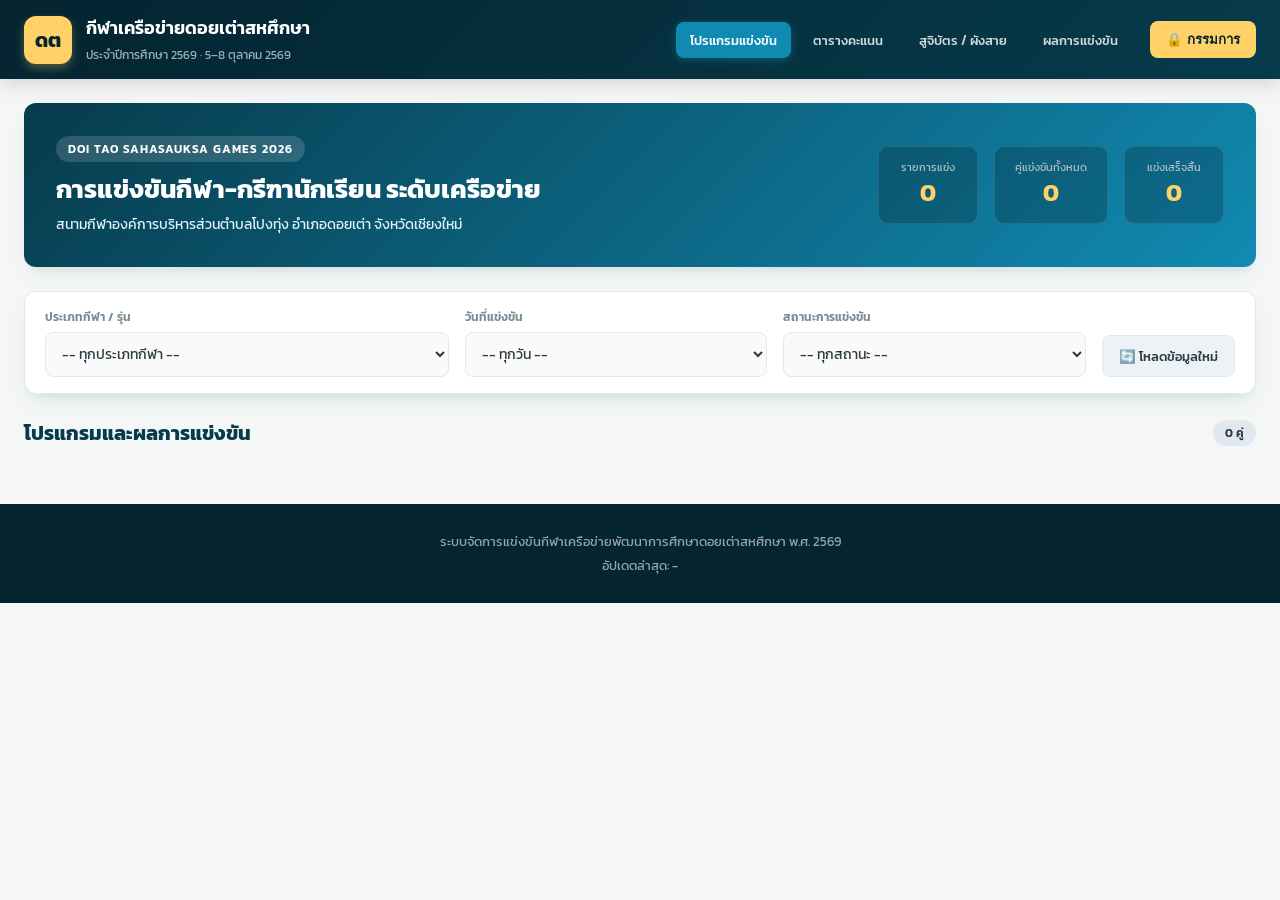
<file: index.html>
<!doctype html>
<html lang="th">
<head>
  <meta charset="UTF-8">
  <meta name="viewport" content="width=device-width, initial-scale=1.0">
  <title>การแข่งขันกีฬา-กรีฑานักเรียน เครือข่ายดอยเต่าสหศึกษา 2569</title>
  <link rel="stylesheet" href="style.css">
</head>
<body>
  <header class="site-header">
    <div class="header-inner">
      <div class="brand">
        <div class="brand-badge">ดต</div>
        <div>
          <strong>กีฬาเครือข่ายดอยเต่าสหศึกษา</strong>
          <small>ประจำปีการศึกษา 2569 · 5–8 ตุลาคม 2569</small>
        </div>
      </div>
      <nav class="nav">
        <button class="nav-btn active" data-view="schedule">โปรแกรมแข่งขัน</button>
        <button class="nav-btn" data-view="standings">ตารางคะแนน</button>
        <button class="nav-btn" data-view="bracket">สูจิบัตร / ผังสาย</button>
        <button class="nav-btn" data-view="results">ผลการแข่งขัน</button>
        <button class="judge-access-btn" id="openJudgeModal">🔒 กรรมการ</button>
      </nav>
    </div>
  </header>

  <main class="main-container">
    <section class="hero-banner">
      <div class="hero-text">
        <span class="hero-chip">DOI TAO SAHASAUKSA GAMES 2026</span>
        <h1 id="eventName">การแข่งขันกีฬา-กรีฑานักเรียน ระดับเครือข่าย</h1>
        <p id="eventMeta">สนามกีฬาองค์การบริหารส่วนตำบลโปงทุ่ง อำเภอดอยเต่า จังหวัดเชียงใหม่</p>
      </div>
      <div class="hero-stats">
        <div class="stat-box">
          <span class="stat-label">รายการแข่ง</span>
          <strong id="statCompetitions">0</strong>
        </div>
        <div class="stat-box">
          <span class="stat-label">คู่แข่งขันทั้งหมด</span>
          <strong id="statMatches">0</strong>
        </div>
        <div class="stat-box">
          <span class="stat-label">แข่งเสร็จสิ้น</span>
          <strong id="statFinished">0</strong>
        </div>
      </div>
    </section>

    <section class="filter-bar">
      <div class="filter-group">
        <label for="compFilter">ประเภทกีฬา / รุ่น</label>
        <select id="compFilter">
          <option value="">-- ทุกประเภทกีฬา --</option>
        </select>
      </div>
      <div class="filter-group">
        <label for="dateFilter">วันที่แข่งขัน</label>
        <select id="dateFilter">
          <option value="">-- ทุกวัน --</option>
        </select>
      </div>
      <div class="filter-group">
        <label for="statusFilter">สถานะการแข่งขัน</label>
        <select id="statusFilter">
          <option value="">-- ทุกสถานะ --</option>
          <option value="scheduled">ยังไม่แข่งขัน</option>
          <option value="live">กำลังแข่งขัน 🟢</option>
          <option value="finished">จบการแข่งขันแล้ว</option>
        </select>
      </div>
      <button class="btn-refresh" id="btnRefresh">🔄 โหลดข้อมูลใหม่</button>
    </section>

    <!-- VIEWS -->
    <div class="view-panel active" id="scheduleView">
      <div class="panel-header">
        <h2>โปรแกรมและผลการแข่งขัน</h2>
        <span class="count-badge" id="scheduleCount">0 คู่</span>
      </div>
      <div class="matches-grid" id="scheduleList"></div>
    </div>

    <div class="view-panel" id="standingsView">
      <div class="panel-header">
        <h2>ตารางคะแนนรอบแบ่งสาย</h2>
        <p class="panel-sub">คำนวณคะแนนอัตโนมัติจากผลการแข่งขัน (ชนะ 3, เสมอ 1, แพ้ 0)</p>
      </div>
      <div id="standingsContainer"></div>
    </div>

    <div class="view-panel" id="bracketView">
      <div class="panel-header">
        <h2>สูจิบัตร / ผังสายการแข่งขันรอบแพ้คัดออก</h2>
        <p class="panel-sub">ระบบจะส่งผู้ชนะและผู้แพ้ไปยังช่องคู่ถัดไปโดยอัตโนมัติเมื่อกรรมการยืนยันผล</p>
      </div>
      <div id="bracketContainer"></div>
    </div>

    <div class="view-panel" id="resultsView">
      <div class="panel-header">
        <h2>ผลการแข่งขันที่เสร็จสิ้น</h2>
        <span class="count-badge" id="resultsCount">0 คู่</span>
      </div>
      <div class="matches-grid" id="resultsList"></div>
    </div>
  </main>

  <footer class="site-footer">
    <p>ระบบจัดการแข่งขันกีฬาเครือข่ายพัฒนาการศึกษาดอยเต่าสหศึกษา พ.ศ. 2569</p>
    <p id="lastUpdated">อัปเดตล่าสุด: -</p>
  </footer>

  <!-- JUDGE MODAL -->
  <dialog id="judgeDialog" class="modal">
    <form method="dialog" class="modal-card" id="judgeForm">
      <div class="modal-header">
        <h3>ระบบบันทึกผลการแข่งขัน (กรรมการ)</h3>
        <button type="button" class="btn-close" id="closeModal">✕</button>
      </div>
      <div class="modal-body">
        <div class="form-row">
          <div class="filter-group">
            <label for="judgeCode">รหัสผ่านกรรมการ</label>
            <input type="password" id="judgeCode" required placeholder="กรอกรหัสผ่าน">
          </div>
          <div class="filter-group">
            <label for="judgeName">ชื่อกรรมการ / ผู้บันทึก</label>
            <input type="text" id="judgeName" required placeholder="ระบุชื่อ-นามสกุล">
          </div>
        </div>

        <div class="filter-group">
          <label for="judgeMatchSelect">เลือกคู่แข่งขันที่ต้องการบันทึก</label>
          <select id="judgeMatchSelect" required></select>
        </div>

        <div class="score-input-box">
          <div class="team-score-side">
            <span id="labelTeamA" class="team-label-name">ทีม A</span>
            <input type="number" id="scoreA" min="0" value="0" required class="score-input">
          </div>
          <div class="score-vs">VS</div>
          <div class="team-score-side">
            <span id="labelTeamB" class="team-label-name">ทีม B</span>
            <input type="number" id="scoreB" min="0" value="0" required class="score-input">
          </div>
        </div>

        <div class="filter-group">
          <label for="judgeNote">หมายเหตุเพิ่มเติม (ถ้ามี)</label>
          <input type="text" id="judgeNote" placeholder="เช่น ชนะจุดโทษ, ยุติการแข่งขัน">
        </div>

        <div class="modal-msg" id="modalMessage"></div>
      </div>
      <div class="modal-footer">
        <button type="button" class="btn-secondary" id="btnSetLive">🔴 เปลี่ยนสถานะเป็นกำลังแข่ง</button>
        <button type="submit" class="btn-primary" id="btnSubmitScore">💾 ยันยันบันทึกผลการแข่งขัน</button>
      </div>
    </form>
  </dialog>

  <script src="app.js"></script>
</body>
</html>
</file>
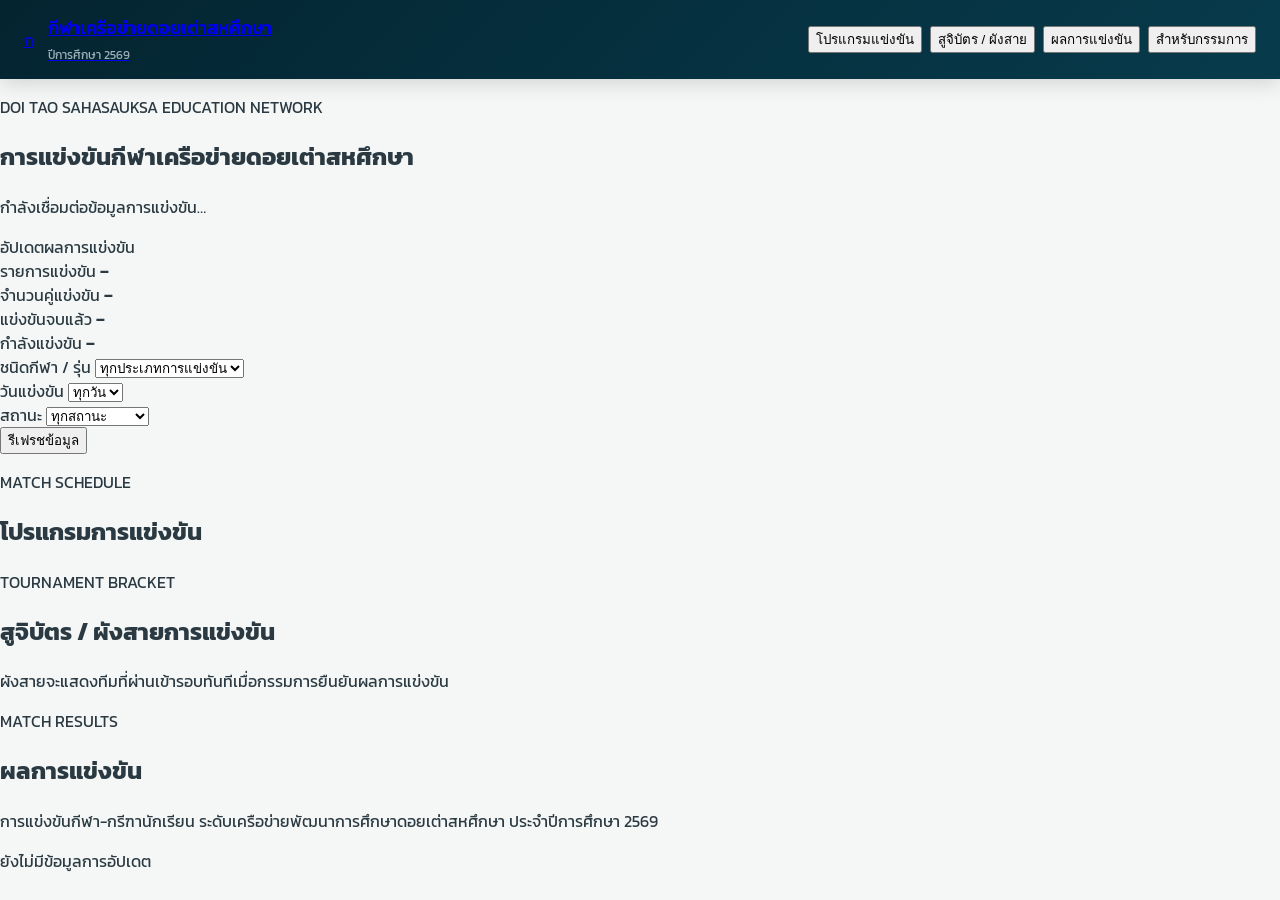
<file: _2_GitHub_Pages.html>
<!doctype html>
<html lang="th">
<head>
  <meta charset="UTF-8">
  <meta name="viewport" content="width=device-width, initial-scale=1.0">
  <title>การแข่งขันกีฬาเครือข่ายดอยเต่าสหศึกษา ปีการศึกษา 2569</title>
  <meta name="theme-color" content="#073b4c">
  <link rel="stylesheet" href="style.css">
</head>
<body>
  <header class="site-header">
    <div class="header-inner">
      <a class="brand" href="#home" aria-label="หน้าหลัก">
        <span class="brand-mark">ก</span>
        <span>
          <strong>กีฬาเครือข่ายดอยเต่าสหศึกษา</strong>
          <small>ปีการศึกษา 2569</small>
        </span>
      </a>
      <nav class="nav">
        <button class="nav-link active" data-view="schedule">โปรแกรมแข่งขัน</button>
        <button class="nav-link" data-view="bracket">สูจิบัตร / ผังสาย</button>
        <button class="nav-link" data-view="results">ผลการแข่งขัน</button>
        <button class="judge-button" id="openJudge">สำหรับกรรมการ</button>
      </nav>
    </div>
  </header>

  <main class="container">
    <section class="hero" id="home">
      <div>
        <p class="eyebrow">DOI TAO SAHASAUKSA EDUCATION NETWORK</p>
        <h1 id="eventName">การแข่งขันกีฬาเครือข่ายดอยเต่าสหศึกษา</h1>
        <p class="hero-description" id="eventDetail">กำลังเชื่อมต่อข้อมูลการแข่งขัน…</p>
      </div>
      <div class="hero-status">
        <span class="pulse"></span>
        <span id="liveStatus">อัปเดตผลการแข่งขัน</span>
      </div>
    </section>

    <section class="stats" id="stats">
      <article class="stat-card">
        <span>รายการแข่งขัน</span>
        <strong id="sportCount">–</strong>
      </article>
      <article class="stat-card">
        <span>จำนวนคู่แข่งขัน</span>
        <strong id="matchCount">–</strong>
      </article>
      <article class="stat-card">
        <span>แข่งขันจบแล้ว</span>
        <strong id="finishedCount">–</strong>
      </article>
      <article class="stat-card">
        <span>กำลังแข่งขัน</span>
        <strong id="liveCount">–</strong>
      </article>
    </section>

    <section class="filters">
      <div class="field">
        <label for="competitionFilter">ชนิดกีฬา / รุ่น</label>
        <select id="competitionFilter">
          <option value="">ทุกประเภทการแข่งขัน</option>
        </select>
      </div>
      <div class="field">
        <label for="dateFilter">วันแข่งขัน</label>
        <select id="dateFilter">
          <option value="">ทุกวัน</option>
        </select>
      </div>
      <div class="field">
        <label for="statusFilter">สถานะ</label>
        <select id="statusFilter">
          <option value="">ทุกสถานะ</option>
          <option value="scheduled">ยังไม่แข่ง</option>
          <option value="live">กำลังแข่งขัน</option>
          <option value="finished">จบการแข่งขัน</option>
        </select>
      </div>
      <button class="secondary-button" id="refreshButton">รีเฟรชข้อมูล</button>
    </section>

    <section class="content-section view active" id="scheduleView">
      <div class="section-title">
        <div>
          <p class="eyebrow">MATCH SCHEDULE</p>
          <h2>โปรแกรมการแข่งขัน</h2>
        </div>
        <span class="result-count" id="scheduleCount"></span>
      </div>
      <div class="match-list" id="scheduleList"></div>
    </section>

    <section class="content-section view" id="bracketView">
      <div class="section-title">
        <div>
          <p class="eyebrow">TOURNAMENT BRACKET</p>
          <h2>สูจิบัตร / ผังสายการแข่งขัน</h2>
        </div>
      </div>
      <div class="notice">
        ผังสายจะแสดงทีมที่ผ่านเข้ารอบทันทีเมื่อกรรมการยืนยันผลการแข่งขัน
      </div>
      <div id="bracketList"></div>
    </section>

    <section class="content-section view" id="resultsView">
      <div class="section-title">
        <div>
          <p class="eyebrow">MATCH RESULTS</p>
          <h2>ผลการแข่งขัน</h2>
        </div>
      </div>
      <div class="match-list" id="resultsList"></div>
    </section>
  </main>

  <footer>
    <p>การแข่งขันกีฬา-กรีฑานักเรียน ระดับเครือข่ายพัฒนาการศึกษาดอยเต่าสหศึกษา ประจำปีการศึกษา 2569</p>
    <p id="lastUpdated">ยังไม่มีข้อมูลการอัปเดต</p>
  </footer>

  <dialog id="judgeDialog">
    <form method="dialog" class="judge-modal" id="judgeForm">
      <div class="modal-header">
        <div>
          <p class="eyebrow">JUDGE PANEL</p>
          <h2>บันทึกผลการแข่งขัน</h2>
        </div>
        <button class="icon-button" value="cancel" aria-label="ปิด">×</button>
      </div>

      <p class="modal-help">
        เมื่อยืนยันผล ผู้ชนะและผู้แพ้จะถูกส่งไปยังคู่ถัดไปตามผังโดยอัตโนมัติ
      </p>

      <div class="field">
        <label for="judgeCode">รหัสกรรมการ</label>
        <input id="judgeCode" type="password" autocomplete="current-password" required placeholder="กรอกรหัสกรรมการ">
      </div>

      <div class="field">
        <label for="judgeName">ชื่อกรรมการ</label>
        <input id="judgeName" type="text" required placeholder="เช่น นายสมชาย ใจดี">
      </div>

      <div class="field">
        <label for="judgeMatch">เลือกคู่แข่งขัน</label>
        <select id="judgeMatch" required></select>
      </div>

      <div class="score-grid">
        <div class="field">
          <label id="teamALabel" for="scoreA">ทีม A</label>
          <input id="scoreA" type="number" min="0" inputmode="numeric" required>
        </div>
        <div class="vs">VS</div>
        <div class="field">
          <label id="teamBLabel" for="scoreB">ทีม B</label>
          <input id="scoreB" type="number" min="0" inputmode="numeric" required>
        </div>
      </div>

      <div class="field">
        <label for="judgeNote">หมายเหตุ</label>
        <textarea id="judgeNote" rows="3" placeholder="ระบุรายละเอียดเพิ่มเติม หากมี"></textarea>
      </div>

      <p class="form-message" id="formMessage"></p>

      <div class="modal-actions">
        <button class="secondary-button" value="cancel">ยกเลิก</button>
        <button class="primary-button" type="submit" id="saveResultButton">ยืนยันและบันทึกผล</button>
      </div>
    </form>
  </dialog>

  <script src="app.js"></script>
</body>
</html>
</file>
<file: style.css>
@import url('https://fonts.googleapis.com/css2?family=Kanit:wght@300;400;500;600;700&display=swap');

:root {
  --primary: #073B4C;
  --primary-dark: #042430;
  --accent: #118AB2;
  --gold: #FFD166;
  --success: #06D6A0;
  --danger: #EF476F;
  --bg-color: #F4F7F6;
  --card-bg: #FFFFFF;
  --text-main: #2B3A42;
  --text-muted: #7A8B95;
  --border: #E2E8F0;
  --radius: 12px;
  --shadow: 0 10px 25px -5px rgba(7, 59, 76, 0.08), 0 8px 10px -6px rgba(7, 59, 76, 0.08);
}

* { box-sizing: border-box; }
body {
  margin: 0;
  font-family: 'Kanit', sans-serif;
  background-color: var(--bg-color);
  color: var(--text-main);
  line-height: 1.5;
}

/* HEADER */
.site-header {
  background: linear-gradient(135deg, var(--primary-dark) 0%, var(--primary) 100%);
  color: white;
  position: sticky;
  top: 0;
  z-index: 100;
  box-shadow: 0 4px 20px rgba(0,0,0,0.15);
}
.header-inner {
  max-width: 1300px;
  margin: 0 auto;
  padding: 14px 24px;
  display: flex;
  align-items: center;
  justify-content: space-between;
  gap: 20px;
}
.brand {
  display: flex;
  align-items: center;
  gap: 14px;
}
.brand-badge {
  width: 48px;
  height: 48px;
  background: var(--gold);
  color: var(--primary-dark);
  font-weight: 700;
  font-size: 20px;
  border-radius: 12px;
  display: grid;
  place-items: center;
  box-shadow: 0 4px 10px rgba(255, 209, 102, 0.3);
}
.brand strong { display: block; font-size: 18px; font-weight: 600; }
.brand small { color: #A0B2BC; font-size: 12px; }

.nav {
  display: flex;
  align-items: center;
  gap: 8px;
}
.nav-btn {
  background: transparent;
  border: none;
  color: #CFD8DC;
  padding: 8px 14px;
  border-radius: 8px;
  font-family: inherit;
  font-weight: 500;
  cursor: pointer;
  transition: all 0.2s;
}
.nav-btn:hover { background: rgba(255,255,255,0.1); color: white; }
.nav-btn.active { background: var(--accent); color: white; box-shadow: 0 2px 8px rgba(17, 138, 178, 0.4); }

.judge-access-btn {
  background: var(--gold);
  color: var(--primary-dark);
  border: none;
  padding: 8px 16px;
  border-radius: 8px;
  font-weight: 600;
  cursor: pointer;
  margin-left: 10px;
  transition: transform 0.1s;
}
.judge-access-btn:active { transform: scale(0.96); }

/* MAIN CONTAINER */
.main-container {
  max-width: 1300px;
  margin: 24px auto;
  padding: 0 24px;
}

/* HERO BANNER */
.hero-banner {
  background: linear-gradient(135deg, var(--primary) 0%, var(--accent) 100%);
  border-radius: var(--radius);
  color: white;
  padding: 32px;
  display: grid;
  grid-template-columns: 1fr auto;
  gap: 24px;
  align-items: center;
  box-shadow: var(--shadow);
  margin-bottom: 24px;
}
.hero-chip {
  background: rgba(255,255,255,0.15);
  padding: 4px 12px;
  border-radius: 20px;
  font-size: 12px;
  font-weight: 600;
  letter-spacing: 1px;
}
.hero-banner h1 { margin: 10px 0 6px; font-size: 26px; }
.hero-banner p { margin: 0; color: #E0F2FE; font-size: 14px; }
.hero-stats {
  display: flex;
  gap: 16px;
}
.stat-box {
  background: rgba(0,0,0,0.2);
  padding: 12px 20px;
  border-radius: 10px;
  text-align: center;
  min-width: 100px;
  border: 1px solid rgba(255,255,255,0.1);
}
.stat-label { display: block; font-size: 11px; color: #B0BEC5; }
.stat-box strong { font-size: 24px; color: var(--gold); }

/* FILTER BAR */
.filter-bar {
  background: var(--card-bg);
  padding: 16px 20px;
  border-radius: var(--radius);
  display: grid;
  grid-template-columns: 2fr 1.5fr 1.5fr auto;
  gap: 16px;
  align-items: flex-end;
  box-shadow: var(--shadow);
  margin-bottom: 24px;
  border: 1px solid var(--border);
}
.filter-group label {
  display: block;
  font-size: 12px;
  font-weight: 600;
  color: var(--text-muted);
  margin-bottom: 6px;
}
.filter-group select, .filter-group input {
  width: 100%;
  padding: 10px 12px;
  border: 1px solid var(--border);
  border-radius: 8px;
  font-family: inherit;
  font-size: 14px;
  background: #FAFAFA;
  color: var(--text-main);
  outline: none;
}
.filter-group select:focus, .filter-group input:focus {
  border-color: var(--accent);
  background: white;
}
.btn-refresh {
  background: #EDF2F7;
  border: 1px solid var(--border);
  color: var(--text-main);
  padding: 10px 16px;
  border-radius: 8px;
  font-family: inherit;
  font-weight: 500;
  cursor: pointer;
  transition: background 0.2s;
}
.btn-refresh:hover { background: #E2E8F0; }

/* VIEW PANELS */
.view-panel { display: none; }
.view-panel.active { display: block; }
.panel-header {
  display: flex;
  justify-content: space-between;
  align-items: center;
  margin-bottom: 16px;
}
.panel-header h2 { margin: 0; font-size: 20px; color: var(--primary); }
.panel-sub { margin: 4px 0 0; font-size: 13px; color: var(--text-muted); }
.count-badge {
  background: #E2E8F0;
  padding: 4px 12px;
  border-radius: 20px;
  font-size: 12px;
  font-weight: 600;
  color: var(--text-main);
}

/* MATCHES GRID & CARDS */
.matches-grid {
  display: grid;
  grid-template-columns: repeat(auto-fill, minmax(360px, 1fr));
  gap: 16px;
}
.match-card {
  background: var(--card-bg);
  border-radius: var(--radius);
  border: 1px solid var(--border);
  padding: 16px;
  box-shadow: var(--shadow);
  position: relative;
  overflow: hidden;
  display: flex;
  flex-direction: column;
  gap: 12px;
}
.match-card::before {
  content: '';
  position: absolute;
  left: 0; top: 0; bottom: 0;
  width: 5px;
  background: var(--text-muted);
}
.match-card.scheduled::before { background: #CBD5E1; }
.match-card.live::before { background: var(--gold); animation: pulse 1.5s infinite; }
.match-card.finished::before { background: var(--success); }

@keyframes pulse {
  0% { opacity: 0.4; }
  50% { opacity: 1; }
  100% { opacity: 0.4; }
}

.match-header-info {
  display: flex;
  justify-content: space-between;
  align-items: center;
  font-size: 12px;
  color: var(--text-muted);
}
.match-sport-tag {
  font-weight: 600;
  color: var(--accent);
  background: rgba(17, 138, 178, 0.08);
  padding: 2px 8px;
  border-radius: 4px;
}
.match-teams-box {
  display: flex;
  flex-direction: column;
  gap: 8px;
}
.team-row {
  display: flex;
  justify-content: space-between;
  align-items: center;
  padding: 6px 10px;
  background: #F8FAFC;
  border-radius: 6px;
  font-size: 14px;
  font-weight: 500;
}
.team-row.winner {
  background: rgba(6, 214, 160, 0.1);
  color: #047857;
  font-weight: 600;
}
.team-score-num {
  font-size: 18px;
  font-weight: 700;
  min-width: 28px;
  text-align: right;
}
.match-footer-info {
  display: flex;
  justify-content: space-between;
  align-items: center;
  border-top: 1px solid var(--border);
  padding-top: 8px;
  font-size: 11px;
  color: var(--text-muted);
}
.status-pill {
  padding: 2px 8px;
  border-radius: 10px;
  font-weight: 600;
  font-size: 10px;
}
.status-pill.scheduled { background: #F1F5F9; color: #64748B; }
.status-pill.live { background: #FEF3C7; color: #D97706; }
.status-pill.finished { background: #DCFCE7; color: #16A34A; }

/* STANDINGS TABLE */
.standings-group-box {
  background: var(--card-bg);
  border-radius: var(--radius);
  border: 1px solid var(--border);
  padding: 20px;
  margin-bottom: 20px;
  box-shadow: var(--shadow);
}
.standings-group-title {
  margin: 0 0 12px;
  font-size: 16px;
  color: var(--primary);
  display: flex;
  align-items: center;
  gap: 8px;
}
.table-responsive { width: 100%; overflow-x: auto; }
.styled-table {
  width: 100%;
  border-collapse: collapse;
  font-size: 13px;
  text-align: left;
}
.styled-table th {
  background: #F1F5F9;
  color: var(--text-main);
  font-weight: 600;
  padding: 10px;
  border-bottom: 2px solid var(--border);
}
.styled-table td {
  padding: 10px;
  border-bottom: 1px solid var(--border);
}
.styled-table tr:hover { background: #FAFAFA; }

/* BRACKET VIEW */
.bracket-sport-box {
  background: var(--card-bg);
  border-radius: var(--radius);
  border: 1px solid var(--border);
  padding: 20px;
  margin-bottom: 20px;
  box-shadow: var(--shadow);
}
.bracket-sport-box h3 { margin: 0 0 16px; color: var(--primary); font-size: 18px; }
.bracket-columns {
  display: grid;
  grid-template-columns: repeat(3, 1fr);
  gap: 16px;
  overflow-x: auto;
}
.bracket-col-title {
  font-size: 12px;
  font-weight: 600;
  color: var(--text-muted);
  margin-bottom: 8px;
  text-transform: uppercase;
  letter-spacing: 0.5px;
}
.bracket-match-item {
  background: #F8FAFC;
  border: 1px solid var(--border);
  border-radius: 8px;
  padding: 10px;
  margin-bottom: 10px;
  font-size: 13px;
}
.bracket-match-no {
  font-size: 10px;
  color: var(--accent);
  font-weight: 600;
  margin-bottom: 4px;
  display: block;
}
.bracket-team-line {
  display: flex;
  justify-content: space-between;
  padding: 2px 0;
}
.bracket-team-line + .bracket-team-line {
  border-top: 1px dashed var(--border);
  margin-top: 2px;
  padding-top: 2px;
}

/* MODAL */
.modal {
  border: none;
  border-radius: var(--radius);
  padding: 0;
  width: 100%;
  max-width: 520px;
  box-shadow: 0 25px 50px -12px rgba(0,0,0,0.25);
  font-family: 'Kanit', sans-serif;
}
.modal::backdrop { background: rgba(7, 59, 76, 0.6); backdrop-filter: blur(3px); }
.modal-card { display: flex; flex-direction: column; }
.modal-header {
  background: var(--primary);
  color: white;
  padding: 16px 20px;
  display: flex;
  justify-content: space-between;
  align-items: center;
}
.modal-header h3 { margin: 0; font-size: 18px; }
.btn-close { background: transparent; border: none; color: white; font-size: 18px; cursor: pointer; }
.modal-body { padding: 20px; display: flex; flex-direction: column; gap: 16px; }
.form-row { display: grid; grid-template-columns: 1fr 1fr; gap: 12px; }
.score-input-box {
  background: #F8FAFC;
  border: 1px solid var(--border);
  border-radius: 10px;
  padding: 16px;
  display: grid;
  grid-template-columns: 1fr auto 1fr;
  align-items: center;
  gap: 12px;
  text-align: center;
}
.team-label-name { display: block; font-size: 12px; font-weight: 600; color: var(--text-muted); margin-bottom: 6px; white-space: nowrap; overflow: hidden; text-overflow: ellipsis; }
.score-input {
  width: 100%;
  font-size: 24px;
  font-weight: 700;
  text-align: center;
  padding: 8px;
  border: 1px solid var(--border);
  border-radius: 8px;
  background: white;
}
.score-vs { font-weight: 700; color: var(--text-muted); font-size: 14px; }
.modal-msg { font-size: 13px; font-weight: 500; min-height: 20px; text-align: center; }
.modal-footer {
  padding: 16px 20px;
  background: #F8FAFC;
  border-top: 1px solid var(--border);
  display: flex;
  gap: 10px;
  justify-content: flex-end;
}
.btn-primary {
  background: var(--accent);
  color: white;
  border: none;
  padding: 10px 18px;
  border-radius: 8px;
  font-weight: 600;
  cursor: pointer;
  font-family: inherit;
}
.btn-primary:hover { background: #0e7293; }
.btn-secondary {
  background: #FEF3C7;
  color: #B45309;
  border: none;
  padding: 10px 14px;
  border-radius: 8px;
  font-weight: 600;
  cursor: pointer;
  font-family: inherit;
}
.btn-secondary:hover { background: #FDE68A; }

/* FOOTER */
.site-footer {
  background: var(--primary-dark);
  color: #94A3B8;
  text-align: center;
  padding: 24px;
  margin-top: 40px;
  font-size: 13px;
}
.site-footer p { margin: 4px 0; }

@media (max-width: 768px) {
  .hero-banner { grid-template-columns: 1fr; }
  .filter-bar { grid-template-columns: 1fr; }
  .header-inner { flex-direction: column; align-items: stretch; gap: 12px; }
  .nav { overflow-x: auto; padding-bottom: 4px; }
  .bracket-columns { grid-template-columns: 1fr; }
}
</file>
